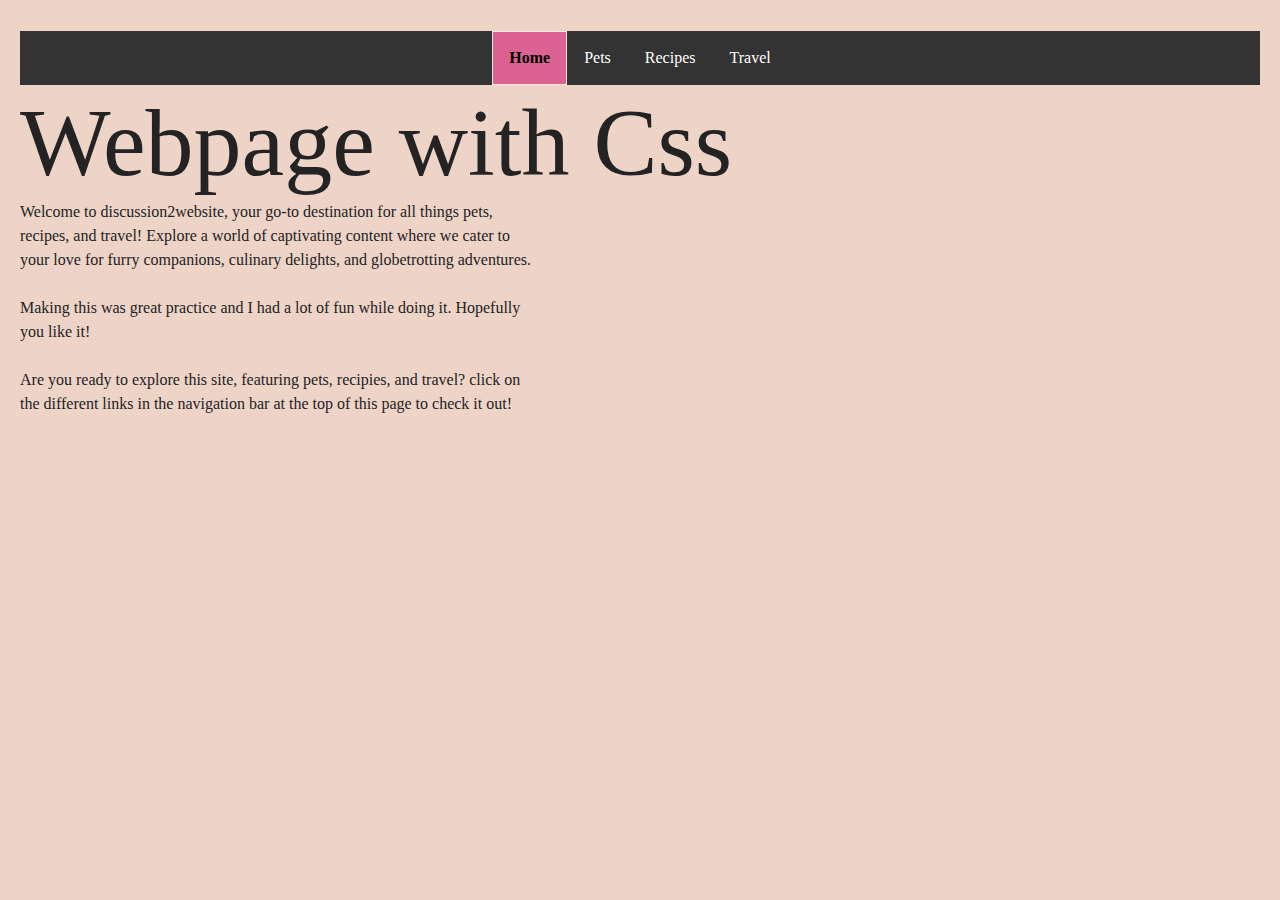
<file: index.html>
<!DOCTYPE html>
<html lang="en">
<head>
    <meta charset="UTF-8">
    <meta name="viewport" content="width=device-width, initial-scale=1.0">
    <link rel = "stylesheet" href = "css/reset.css">
    <link rel = "stylesheet" href = "css/style.css">
    <title>Home page</title>
</head>
<body>
    <header>
        <a class = "hide_this" href = "#main">Skip to Main Content</a>
        <nav>
            <ul class="nav">
                <li><a class = "active" href = "index.html">Home</a></li>
                <li><a href = "pets.html">Pets</a></li>
                <li><a href = "recipes.html">Recipes</a></li>
                <li><a href = "travel.html">Travel</a></li>
            </ul>
        </nav>
        <h1>Webpage with Css</h1>

    </header>
    <main id = "main">
        <div>
            <p>Welcome to discussion2website, your go-to destination for all things pets, recipes, and travel! Explore a world of captivating content where we cater to your love for furry companions, culinary delights, and globetrotting adventures. </p>
 <br>
<p>Making this was great practice and I had a lot of fun while doing it. Hopefully you like it!</p>
            <br>
            <!-- Jackie Wolf -->
            <p>Are you ready to explore this site, featuring pets, recipies, and travel? click on the different links in the navigation bar at the top of this page to check it out!</p>
        </div>
    </main>
    
</body>
</html>
</file>
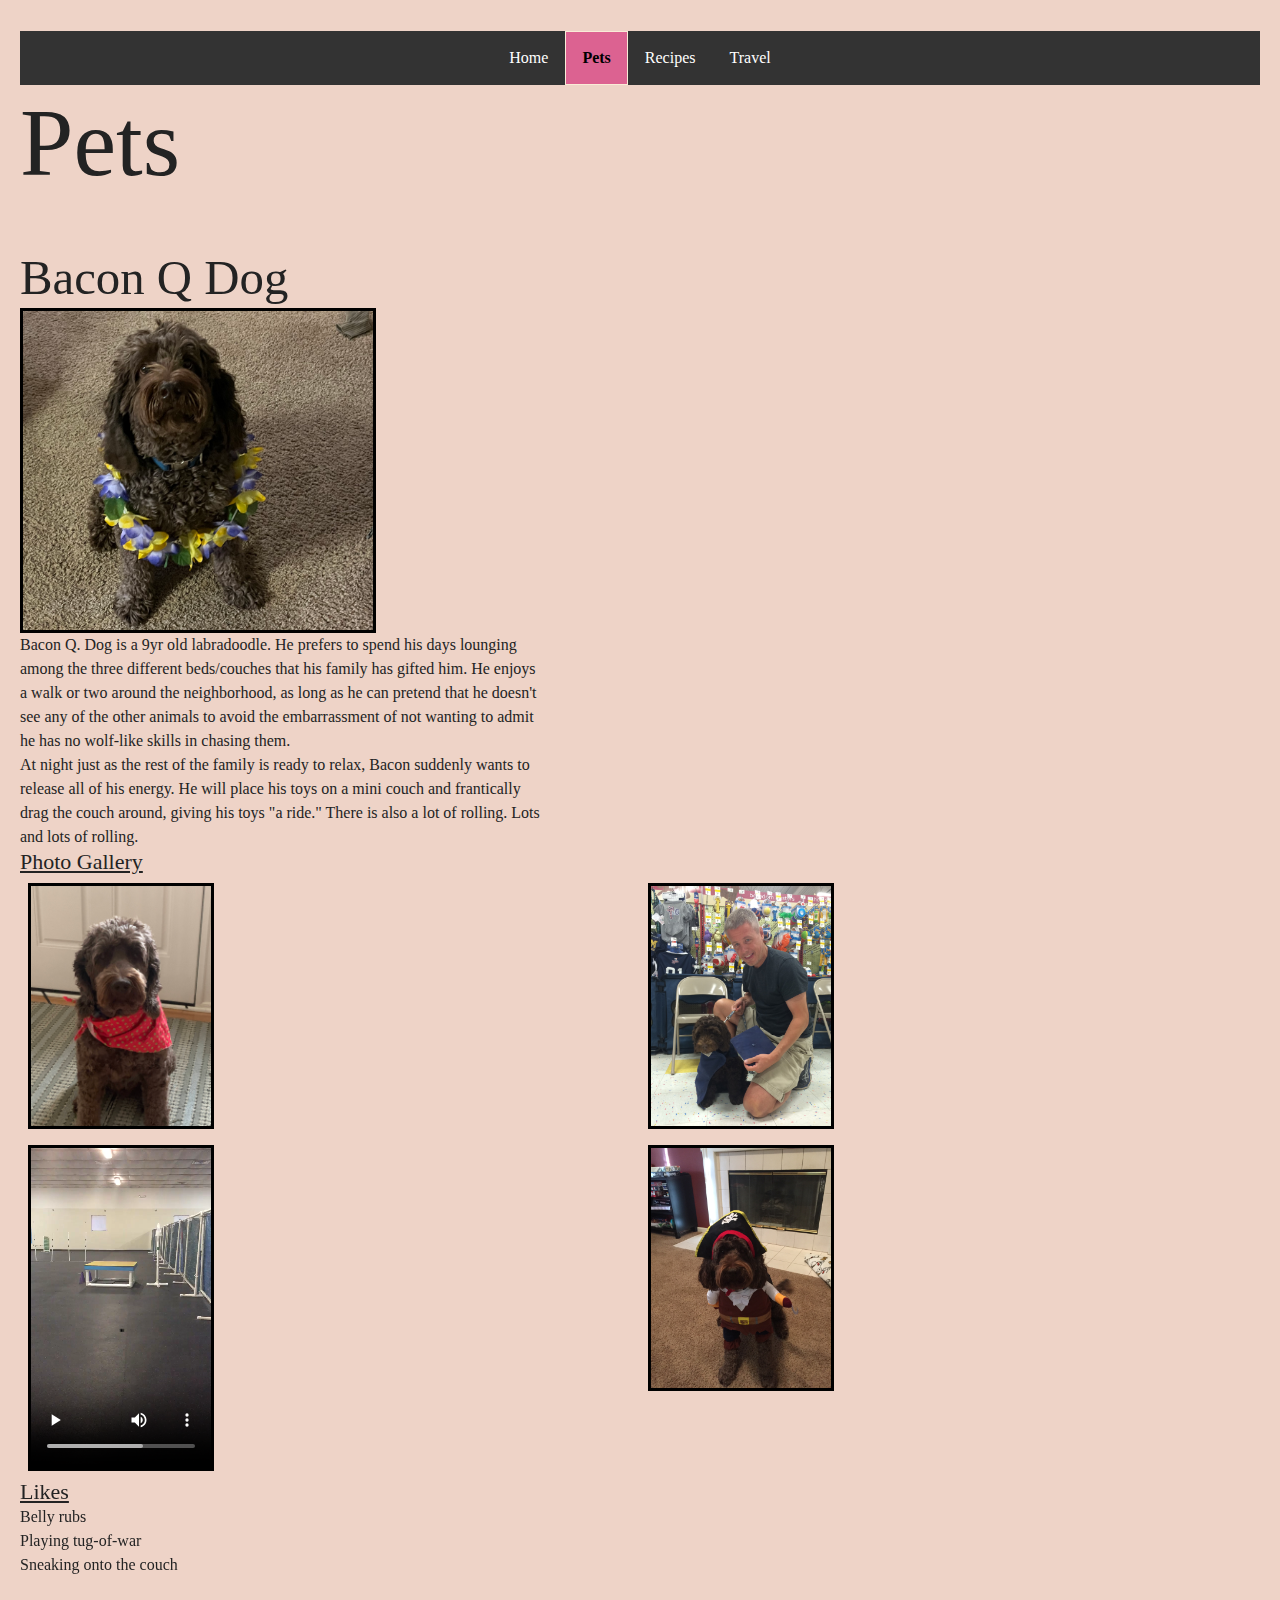
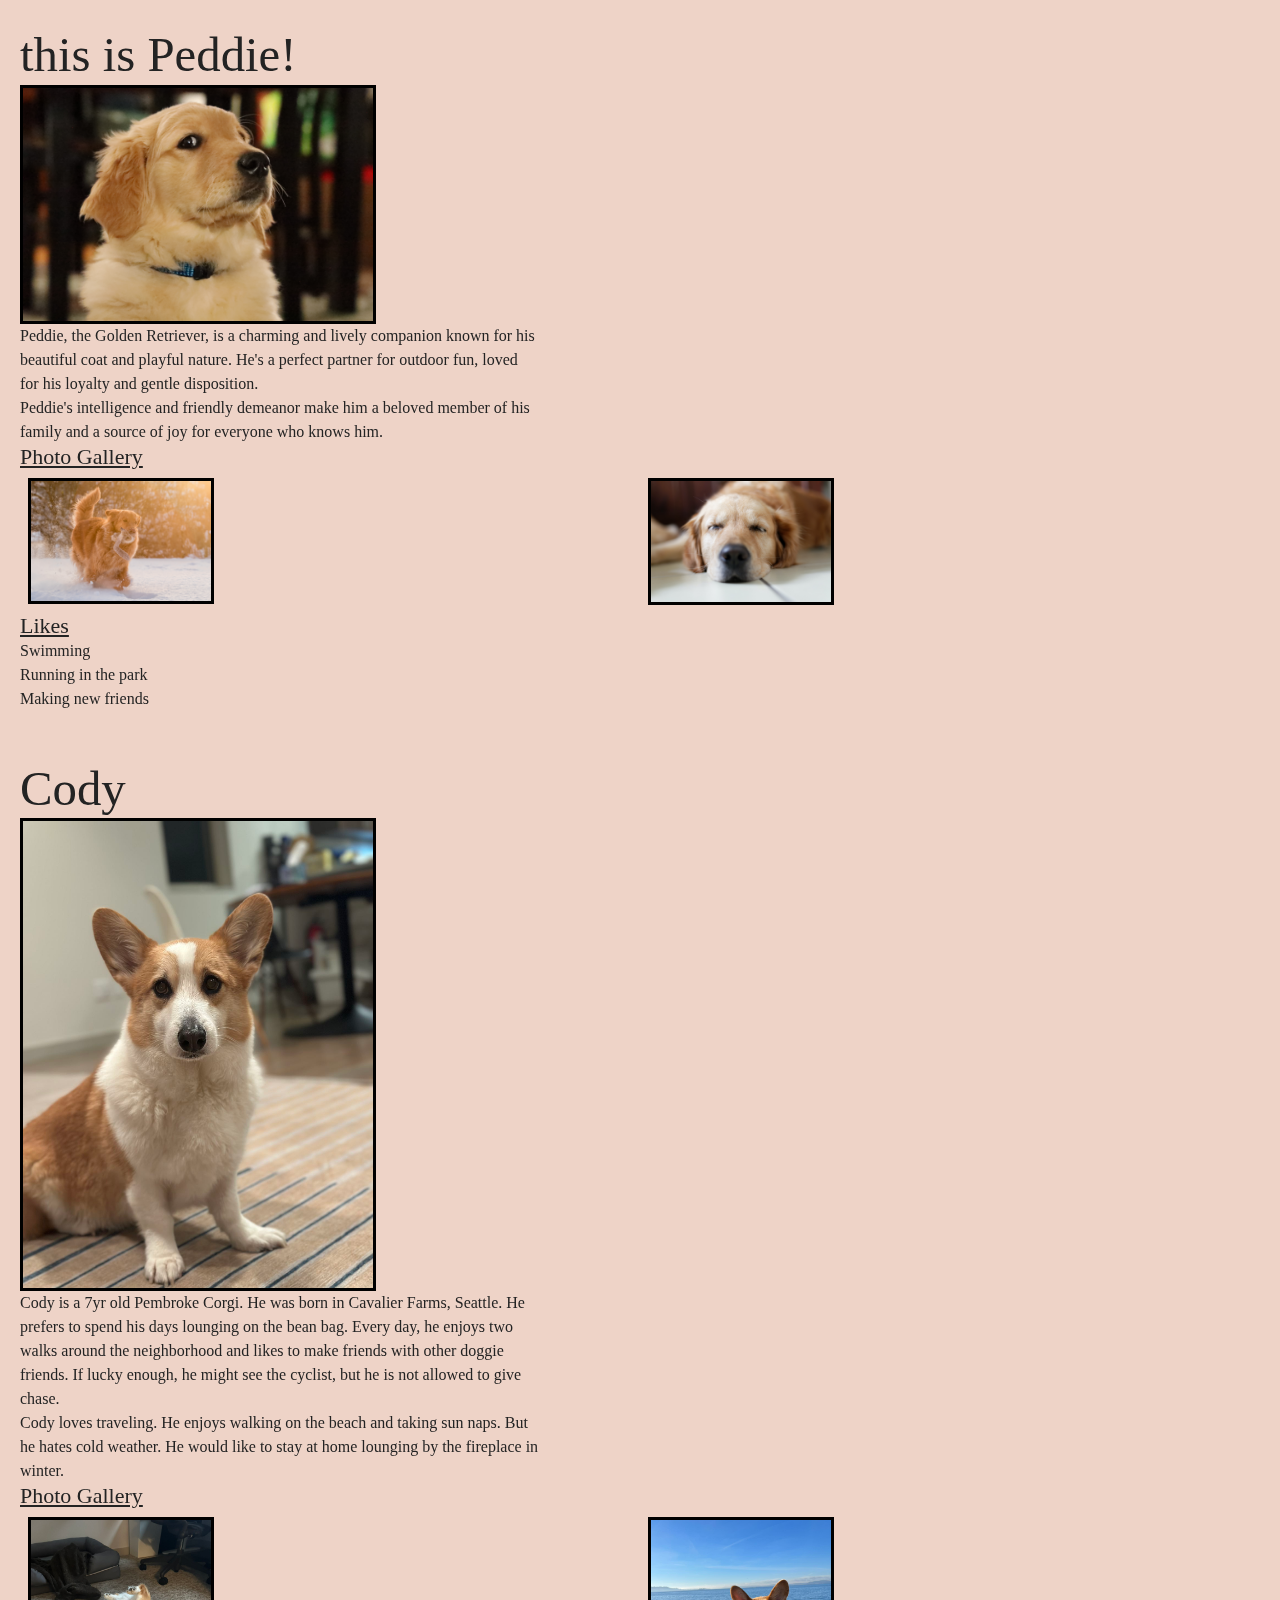
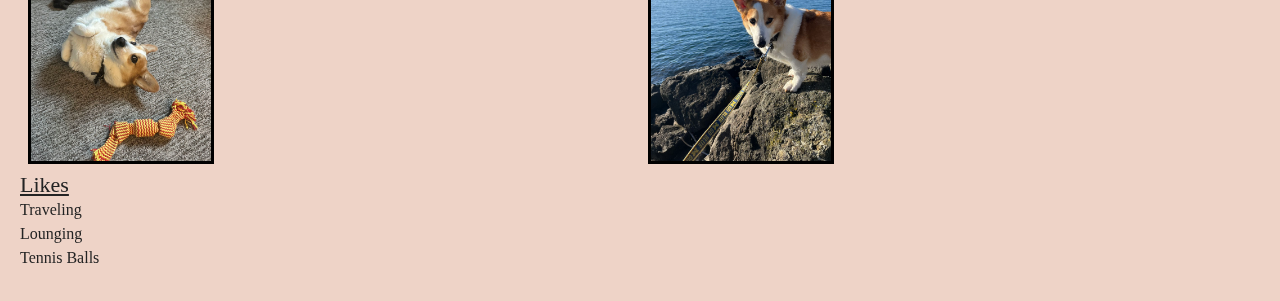
<file: pets.html>
<!DOCTYPE html>
<html lang="en">
<head>
    <meta charset="UTF-8">
    <meta name="viewport" content="width=device-width, initial-scale=1.0">
    <link rel = "stylesheet" href = "css/reset.css">
    <link rel = "stylesheet" href = "css/style.css">
    <title>Pets page</title>
</head>
<body>
    <header>
        <a class = "hide_this" href = "#main">Skip to Main Content</a>
        <nav>
            <ul class="nav">
                <li><a href = "index.html">Home</a></li>
                <li><a class = "active" href = "pets.html">Pets</a></li>
                <li><a href = "recipes.html">Recipes</a></li>
                <li><a href = "travel.html">Travel</a></li>
            </ul>
        </nav>
        <h1>Pets</h1>

    </header>
    <main id = "main">
        <div>
            <h2>Bacon Q Dog</h2>
            <img class= "make_small main_pic" src="images/bacon.jpg" width = "400" alt="Brown labradoodle wearing colorful lei">

            <p>Bacon Q. Dog is a 9yr old labradoodle. He prefers to spend his days lounging among the three different beds/couches that his family has gifted him. He enjoys a walk or two around the neighborhood, as long as he can pretend that he doesn't see any of the other animals to avoid the embarrassment of not wanting to admit he has no wolf-like skills in chasing them.</p> 
            <P>At night just as the rest of the family is ready to relax, Bacon suddenly wants to release all of his energy. He will place his toys on a mini couch and frantically drag the couch around, giving his toys "a ride." There is also a lot of rolling. Lots and lots of rolling.</P>
            <h3>Photo Gallery</h3>
        <div class = "bacon-photos make_small3">
            <img src="images/bacon_bandana.JPG" width ="200" alt = "Brown labradoodle wearing an orange bandana">
            <img src="images/bacon_graduation.JPG"  width ="200" alt="Small labradoodle puppy wearing a graduation cap and gown">
            <video width="200"  controls>
                <source class = "gif" src ="images/bacon_agility.mov">
                Your browser does not support the video tag.  This was a video of a girl and dog demonstrating a sit and stay procedure
            </video>
            <img src="images/bacon_halloween.JPG"  width ="200" alt="Brown labradoodle wearing a pirate costume">
        </div>
            <h3>Likes</h3>
            <ul>
                <li>Belly rubs</li>
                <li>Playing tug-of-war</li>
                <li>Sneaking onto the couch</li>
            </ul>
            <!-- Jackie Wolf -->
        
        </div>

        <div>
        <!-- PET NUMBER 2 -->
        <h2>this is Peddie!</h2>
        <img class = "make_small main_pic" src="images/peddie.jpg" width = "400" alt="Golden retriver making a side eye face">
        <p>Peddie, the Golden Retriever, is a charming and lively companion known for his beautiful coat and playful nature. He's a perfect partner for outdoor fun, loved for his loyalty and gentle disposition.
        </p>
        <p>Peddie's intelligence and friendly demeanor make him a beloved member of his family and a source of joy for everyone who knows him.</p>

        <h3>Photo Gallery</h3>
        <div class = "bacon-photos make_small3">
        <img src="images/peddie_play.jpg" width ="200" alt = "Peddie is playing in the snow.">
        <img src="images/peddie_sleep.jpg" width ="200" alt = "Peddie loves sleeping on the couch.">
        </div>

        <h3>Likes</h3>
            <ul>
                <li>Swimming</li>
                <li>Running in the park</li>
                <li>Making new friends</li>
            </ul>

        </div>

        <div>
            <!-- PET NUMBER 3 -->
            <h2>Cody</h2>
        <img class ="make_small main_pic" src="images/cody.jpg" width = "400" alt="">
        <p>Cody is a 7yr old Pembroke Corgi. He was born in Cavalier Farms, Seattle. He prefers to spend his days lounging on the bean bag. Every day, he enjoys two walks around the neighborhood and likes to make friends with other doggie friends. If lucky enough, he might see the cyclist, but he is not allowed to give chase.
        </p>
        <p>Cody loves traveling. He enjoys walking on the beach and taking sun naps. But he hates cold weather. He would like to stay at home lounging by the fireplace in winter.
        </p>

        <h3>Photo Gallery</h3>
        <div class = "bacon-photos make_small3">
        <img src="images/cody_play.jpg" width ="200" alt = "Cody lying on the ground making faces.">
        <img src="images/cody_sea.jpg" width ="200" alt = "Cody having a walk by the sea.">
        </div>

        <h3>Likes</h3>
            <ul>
                <li>Traveling</li>
                <li>Lounging</li>
                <li>Tennis Balls</li>
            </ul>
        </div>
    </main>
    
</body>
</html>
</file>
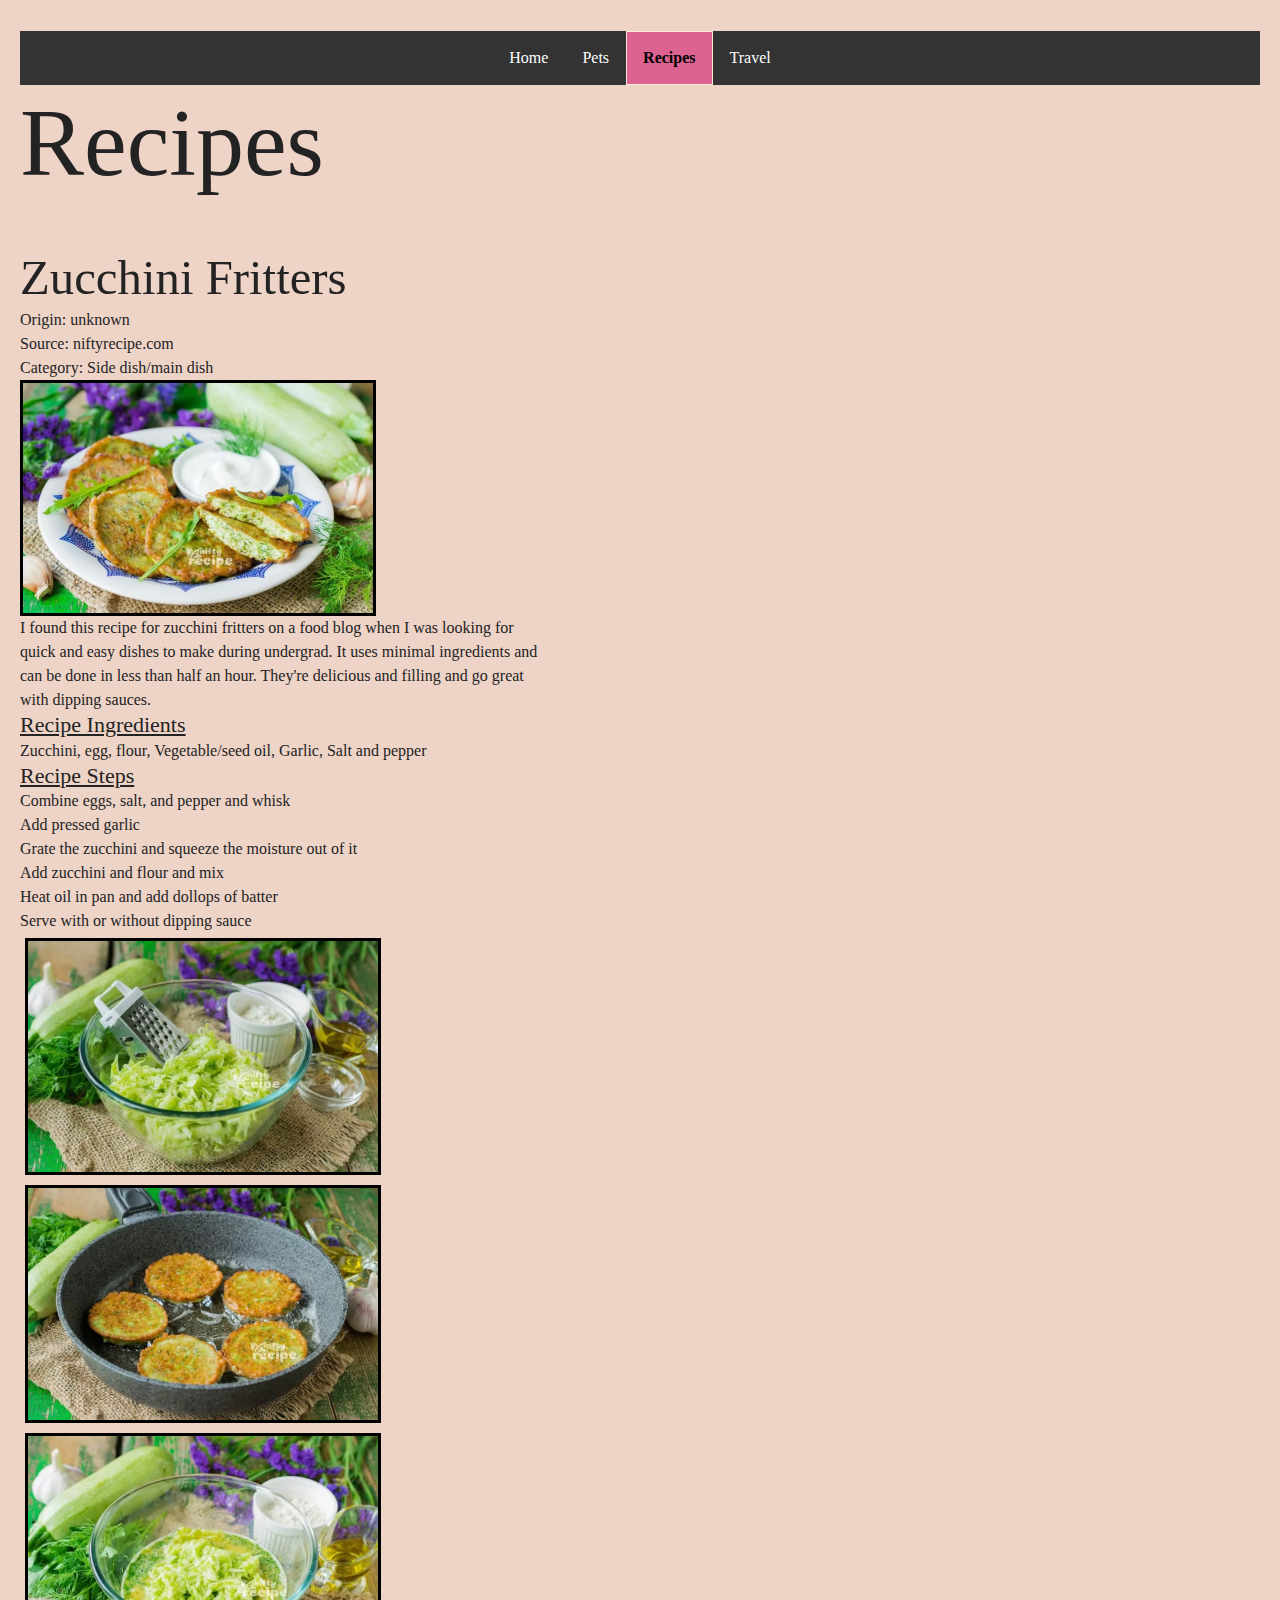
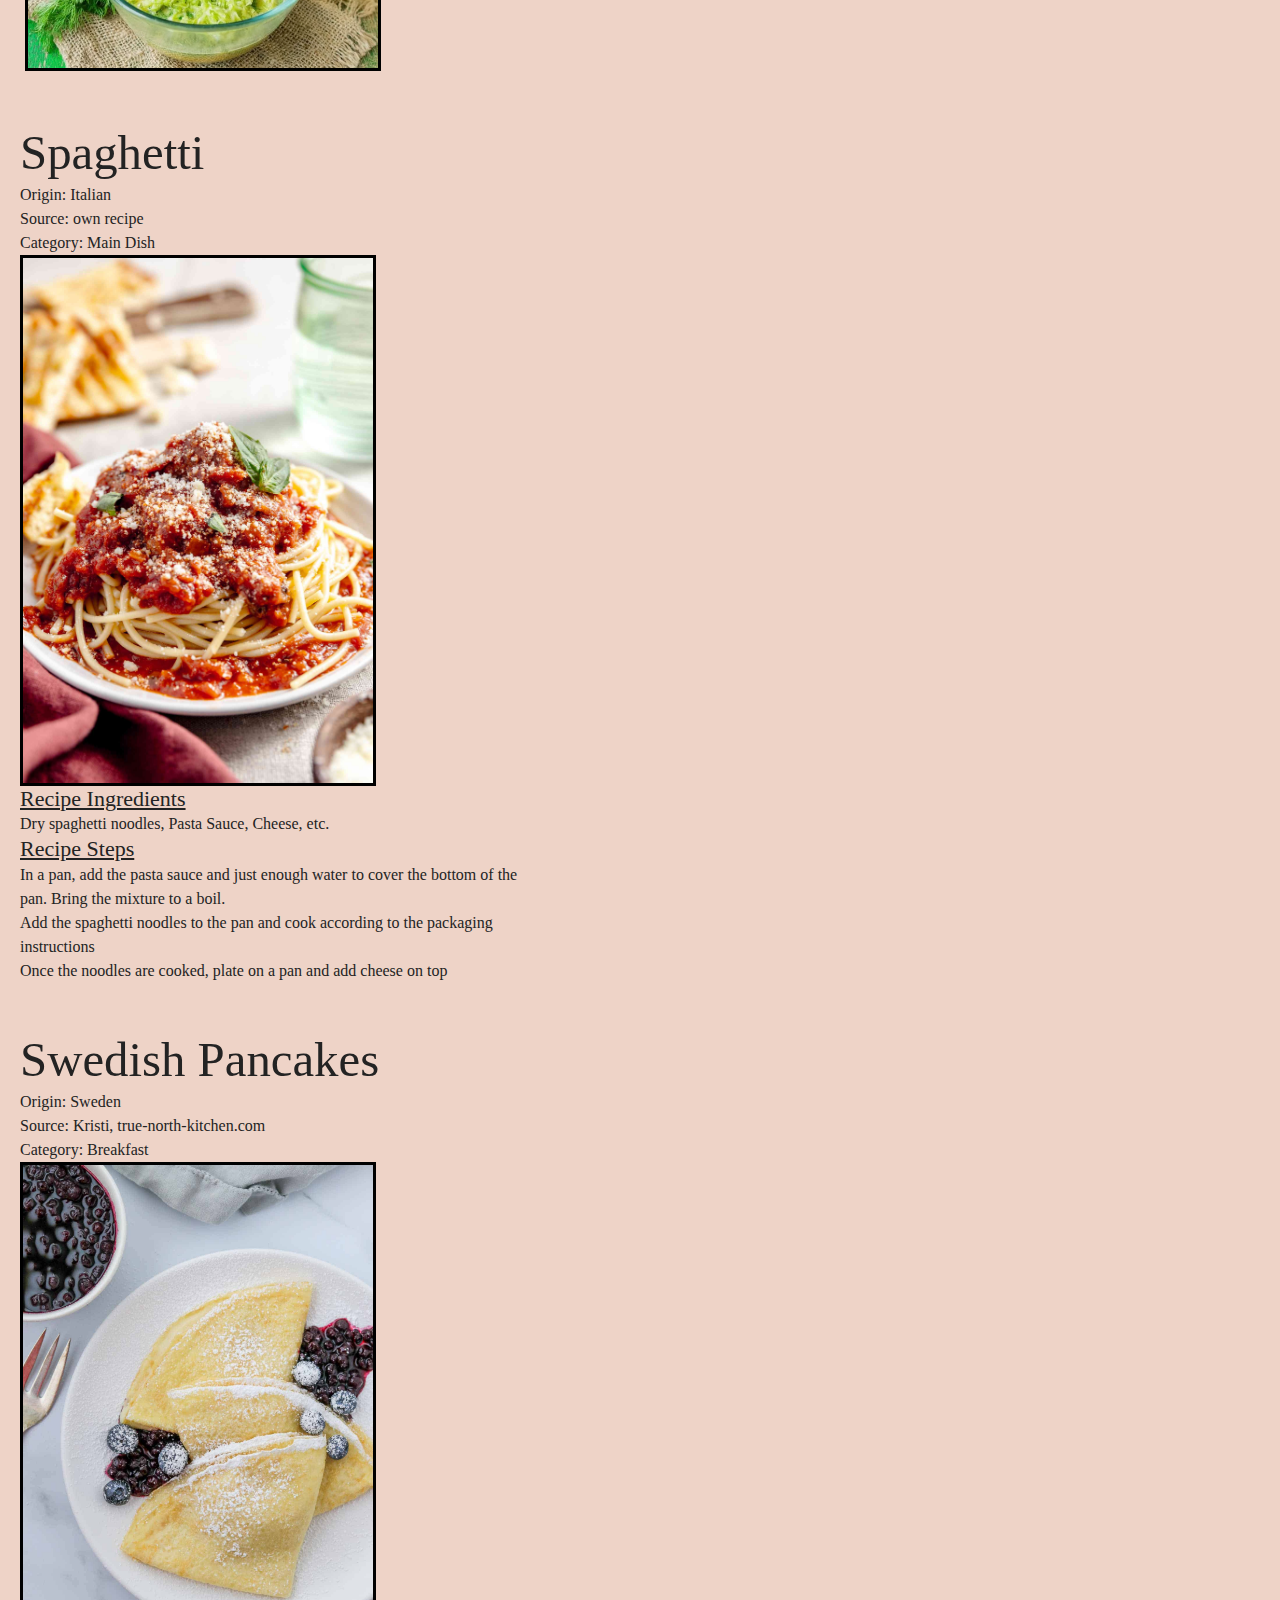
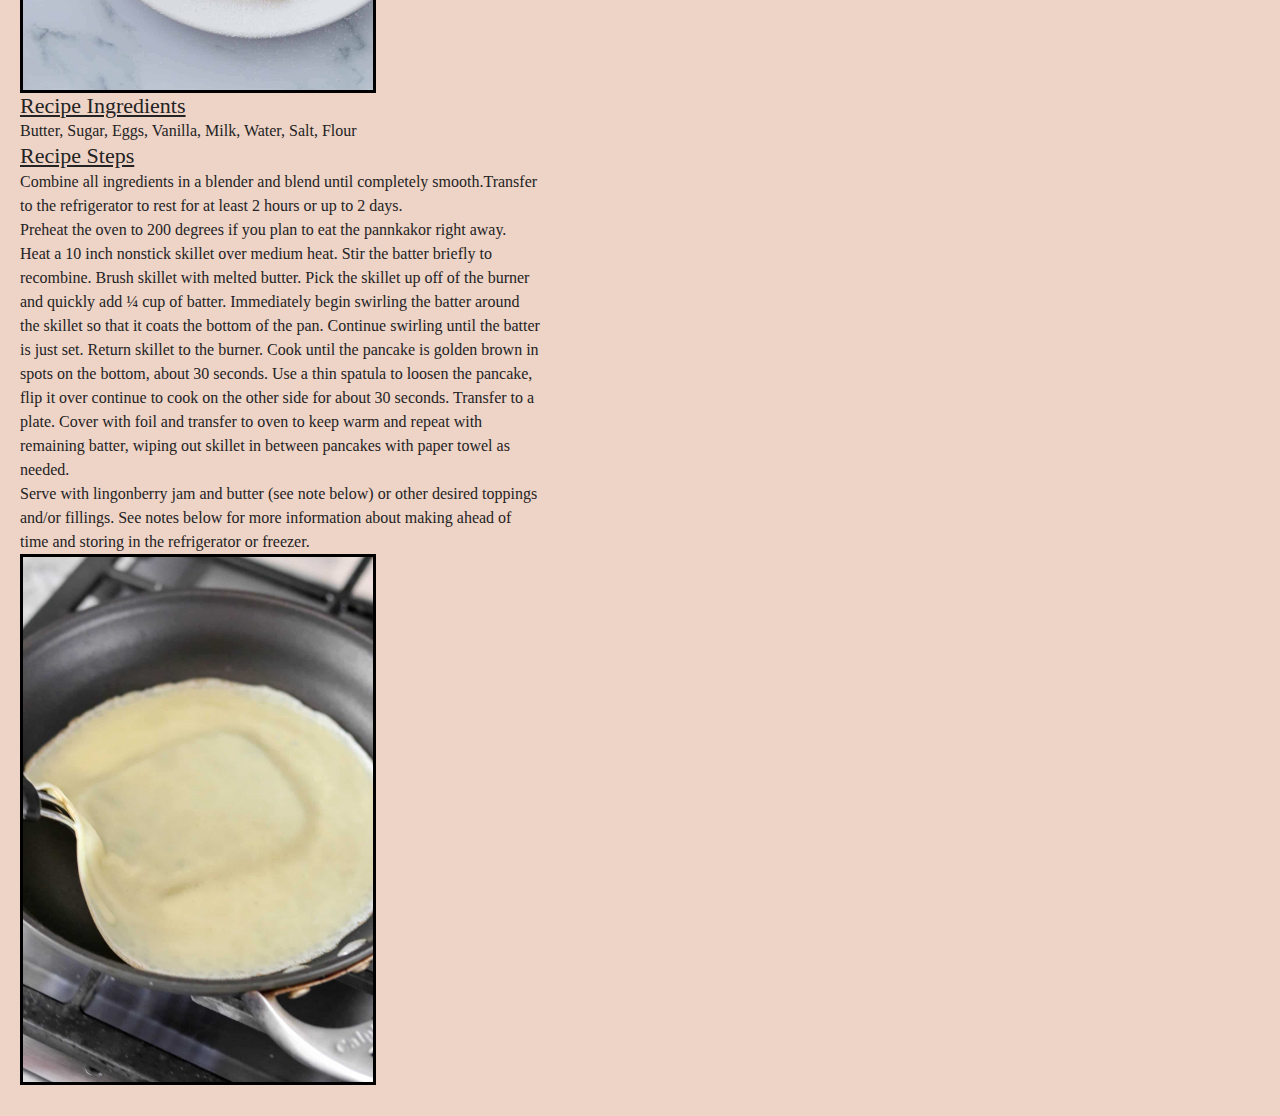
<file: recipes.html>
<!DOCTYPE html>
<html lang="en">
<head>
    <meta charset="UTF-8">
    <meta name="viewport" content="width=device-width, initial-scale=1.0">
    <link rel = "stylesheet" href = "css/reset.css">
    <link rel = "stylesheet" href = "css/style.css">
    <title>Recipes page</title>
</head>
<body>
    <header>
        <a class = "hide_this" href = "#main">Skip to Main Content</a>
        <nav>
            <ul class="nav">
                <li><a href = "index.html">Home</a></li>
                <li><a href = "pets.html">Pets</a></li>
                <li><a class = "active" href = "recipes.html">Recipes</a></li>
                <li><a href = "travel.html">Travel</a></li>
            </ul>
        </nav>
        <h1>Recipes</h1>

    </header>
    <main id = "main">
        <div>
            <h2>Zucchini Fritters</h2>
            <p>Origin: unknown</p>
            <p>Source: niftyrecipe.com</p>
            <p>Category: Side dish/main dish</p>
            <img class= "make_small main_pic" src="images/Zucchini_fritters_1.jpeg" width = "400" alt="zucchini fritters on a plate">
            <p>I found this recipe for zucchini fritters on a food blog when I was looking for quick and easy dishes to make during undergrad. It uses minimal ingredients and can be done in less than half an hour. They're delicious and filling and go great with dipping sauces.</p>
            <h3>Recipe Ingredients</h3>
            <p>Zucchini, egg, flour, Vegetable/seed oil, Garlic, Salt and pepper</p>
            <h3>Recipe Steps</h3>
            <ul>
                <li>Combine eggs, salt, and pepper and whisk</li>
                <li>Add pressed garlic</li>
                <li>Grate the zucchini and squeeze the moisture out of it</li>
                <li>Add zucchini and flour and mix</li>
                <li>Heat oil in pan and add dollops of batter</li>
                <li>Serve with or without dipping sauce</li>
            </ul>
            <div class = "zucchini_images">
        
            <img class = "make_small2" src="images/Zucchini_fritters_2.jpeg" width = "400" alt="Grated zucchini">
            <img class = "make_small2" src="images/Zucchini_fritters_3.jpeg" width = "400" alt="Ingredients for zucchini fritters combined.">
            <img class = "make_small2" src="images/Zucchini_fritters_4.jpg" width = "400" alt="Zucchini fritters in the pan cooking.">
            </div>
        </div>

        <div>
            <h2>Spaghetti</h2>
            <p>Origin: Italian</p>
            <p>Source: own recipe</p>
            <p>Category: Main Dish</p>
            <img class= "make_small main_pic" src="images/spaghetti.jpg" width = "400" alt="plate of spaghetti">
            <h3>Recipe Ingredients</h3>
            <p>Dry spaghetti noodles, Pasta Sauce, Cheese, etc.</p>
            <h3>Recipe Steps</h3>
            <ul>
                <li>In a pan, add the pasta sauce and just enough water to cover the bottom of the pan. Bring the mixture to a boil.</li>
                <li>Add the spaghetti noodles to the pan and cook according to the packaging instructions</li>
                <li>Once the noodles are cooked, plate on a pan and add cheese on top</li>
            </ul>
        </div>

        <div>
            <h2>Swedish Pancakes</h2>
            <p>Origin: Sweden</p>
            <p>Source: Kristi, true-north-kitchen.com </p>
            <p>Category: Breakfast</p>
            <img class= "make_small main_pic" src="images/swedish-pancakes-platted.jpeg" width = "400" alt="swedish pancakes on a plate">
            <h3>Recipe Ingredients</h3>
            <p>Butter, Sugar, Eggs, Vanilla, Milk, Water, Salt, Flour</p>
            <h3>Recipe Steps</h3>
            <ul>
                <li>Combine all ingredients in a blender and blend until completely smooth.Transfer to the refrigerator to rest for at least 2 hours or up to 2 days.</li>
                <li>Preheat the oven to 200 degrees if you plan to eat the pannkakor right away.  Heat a 10 inch nonstick skillet over medium heat.  Stir the batter briefly to recombine. Brush skillet with melted butter.  Pick the skillet up off of the burner and quickly add ¼ cup of batter. Immediately begin swirling the batter around the skillet so that it coats the bottom of the pan.  Continue swirling until the batter is just set.  Return skillet to the burner. Cook until the pancake is golden brown in spots on the bottom, about 30 seconds. Use a thin spatula to loosen the pancake, flip it over continue to cook on the other side for about 30 seconds.  Transfer to a plate. Cover with foil and transfer to oven to keep warm and repeat with remaining batter, wiping out skillet in between pancakes with paper towel as needed.</li>
                <li>Serve with lingonberry jam and butter (see note below) or other desired toppings and/or fillings. See notes below for more information about making ahead of time and storing in the refrigerator or freezer.</li>
            </ul>
            <img class= "make_small main_pic" src="images/swedish-pancakes-pan.jpeg" width = "400" alt="swedish pancakes in a pan">

        </div>
    </main>
    
</body>
</html>
</file>
<file: css/style.css>
:root {
    --color-base: #eed3c7;
    --color-slate: #232323;
    --color-light: #dddbd7;
    --size-300: 0.8rem;
    --size-400: 1rem;
    --size-500: 1.25rem;
    --size-600: 1.56rem;
    --size-700: 1.95rem;
    --size-800: 2.44rem;
    --size-900: 3.05rem;
    --size-max: 4rem;
    --size-contain: 60rem;
    --font-base: Georgia, serif;
    --font-lobster: "Lobster", cursive;
  }

  body {
    font-family: var(--font-base);
    background: var(--color-base);
    color: var(--color-slate);
    line-height: 1.5;
    padding: var(--size-700) var(--size-500);
  }  

  h1 {
    font-family: var(--font-lobster);
    font-size: 6rem;
  }
  
  h2 {
    font-family: var(--font-lobster);
    font-size: var(--size-900);
  }
  
  h2:first-child {
    padding-top: var(--size-900);
  }
  
  h1 + h2 {
    --flow-space: var(--size-300);
  
    font-weight: normal;
    font-style: italic;
    font-size: var(--size-600);
    font-family: var(--font-base);
    max-width: 30ch;
  }
  
  h1,
  h2,
  h3 {
    line-height: 1.2;
  }

  h3{
    font-size: 22px;
    text-decoration: underline;
  }
  
  p,
  li {
    max-width: 65ch;
  }

  ul.nav {
    list-style-type: none;
    margin: 0;
    padding: 0;
    overflow: hidden;
    background-color: #333;
    display:flex;
    justify-content: center;
  }
  
  
  ul.nav li a {
    display: block;
    color: white;
    text-align: center;
    padding: 14px 16px;
    text-decoration: none;
    border: 1px solid transparent; 
  }
  
  ul.nav li a:hover {
    background-color: #111;
    border-width: 2px;
    border-color: antiquewhite;
    border-style: dotted;
  }

  ul.nav li a.active {
    background-color: #dc6291;
    font-weight: bold;
    color: rgb(0, 0, 0);
    /* text-decoration: underline; */
    border-color: antiquewhite;
  }


  .hide_this {
    position: absolute;
    left: -10000px;
    top: auto;
    width: 1px;
    height: 1px;
    overflow: hidden;
  }

  .hide_this:focus {
    position: static;
    width: auto;
    height: auto;
  }

  img {
    border-color: rgb(0, 0, 0);
    border-style: solid;
    border-width: 3px;
  }


div.bacon-photos {
    display: grid;
    grid-template-columns: 1fr 1fr;
    justify-content: center;
    margin: 0px;
    /* grid-auto-rows: 246px; */

}

.bacon-photos img{
  justify-content: center;
  margin: 8px;
  overflow: hidden;
}

.zucchini_images{
  display: grid;
  grid-template-columns: 1fr;
  justify-content: center;
}

.zucchini_images img{
  margin: 5px;
}

.make_small{
  width: 350px;
  justify-content: center;
}

.make_small2{
  width: 350px;
  justify-content: center;
  margin: 0 auto;
}

.make_small3 img{
  width: 180px;
}

.main_pic{
  display:grid;
  grid-template-columns: 1fr;
  justify-content: center;
}

.travel_pic{
  display: grid;
    grid-template-columns: 1fr;
    justify-content: center;
}

.travel_pic img {
  max-width: 100%;
  width: 340px;
  height: auto;
  display: block;
  margin: 5px;
}

video{
  border-color: rgb(0, 0, 0);
    border-style: solid;
    border-width: 3px;
    width: 180px;
    margin: 8px;
    overflow: hidden;
    
}

@media (prefers-reduced-motion: reduce) {
  .gif{
    display: none;
  }
}
</file>
